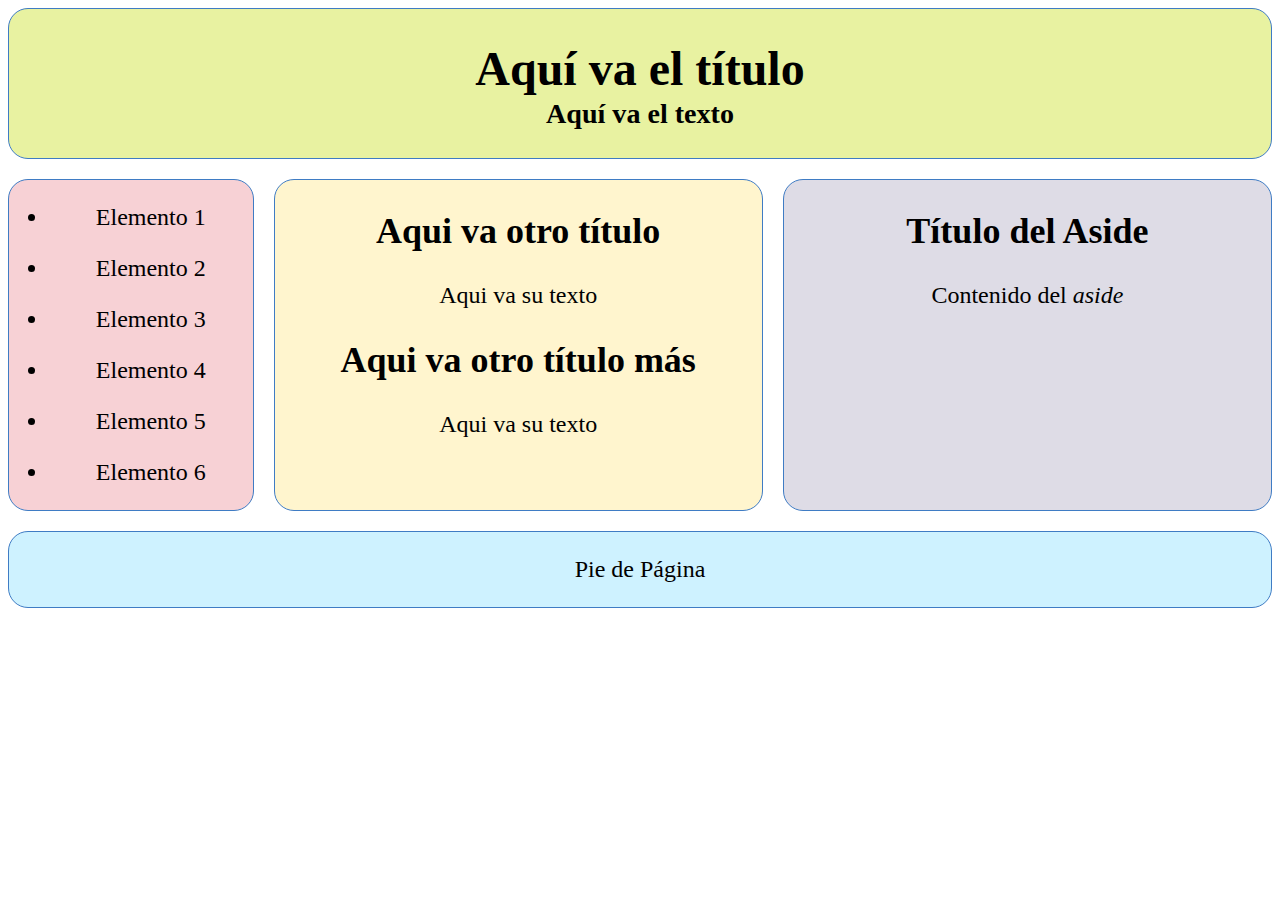
<file: HTML eg 2/index.html>
<!DOCTYPE html>
<html lang="es">
<head>
    <meta charset="UTF-8">
    <meta http-equiv="X-UA-Compatible" content="IE=edge">
    <meta name="viewport" content="width=device-width, initial-scale=1.0">
    <title>Ejemplo 2</title>
    <link rel="stylesheet" href="css/Estiloooo.css">
</head>
<body>
    <header><h1>Aquí va el título</h1><p><h3>Aquí va el texto</h3></p></header>
    <div>
        <nav>
            <ul>
                <li><p>Elemento 1</p></li>
                <li><p>Elemento 2</p></li>
                <li><p>Elemento 3</p></li>
                <li><p>Elemento 4</p></li>
                <li><p>Elemento 5</p></li>
                <li><p>Elemento 6</p></li>
            </ul>
        </nav>
        <article>
            <h2>Aqui va otro título</h2><p>Aqui va su texto</p>
            <h2>Aqui va otro título más</h2><p>Aqui va su texto</p>
        </article>
        <aside>
            <h2>Título del Aside</h2><p>Contenido del <i>aside</i></p>
        </aside>
    </div>
    <footer><p>Pie de Página</p></footer>
</body>
</html>
</file>
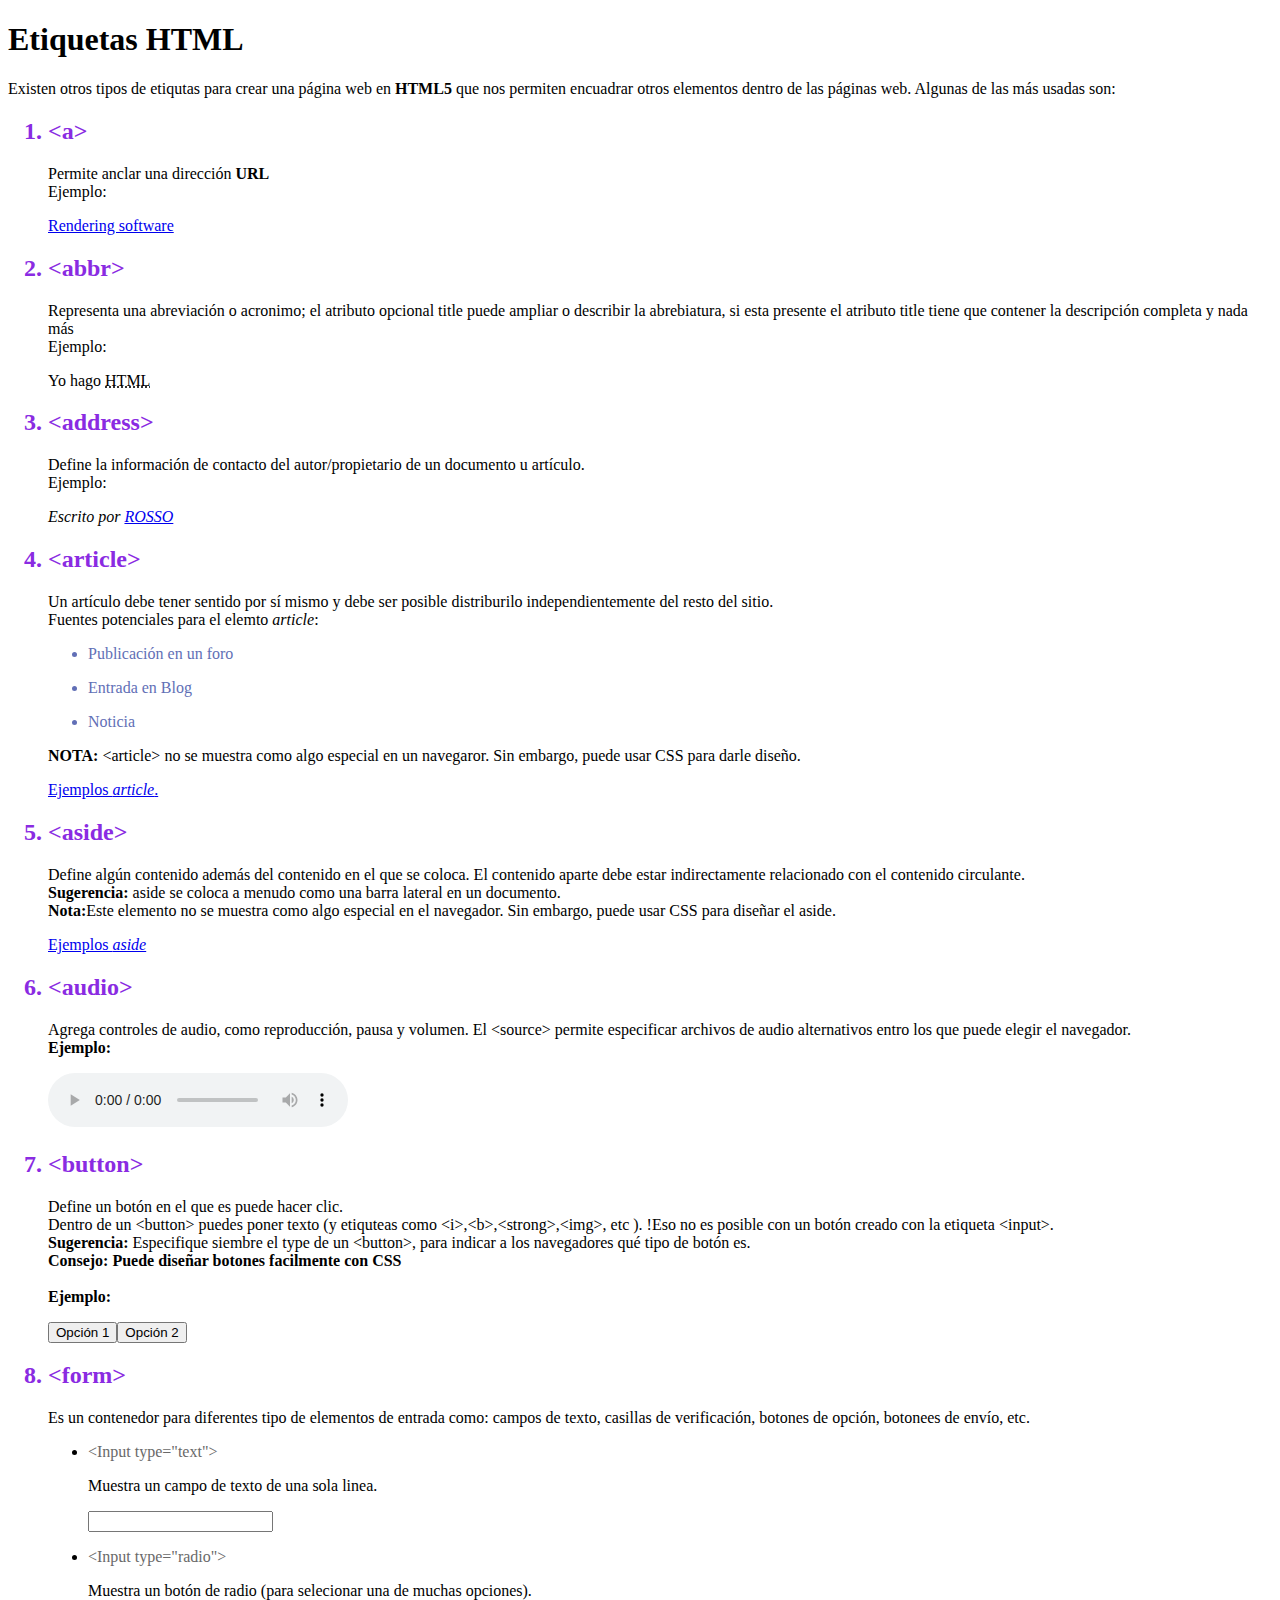
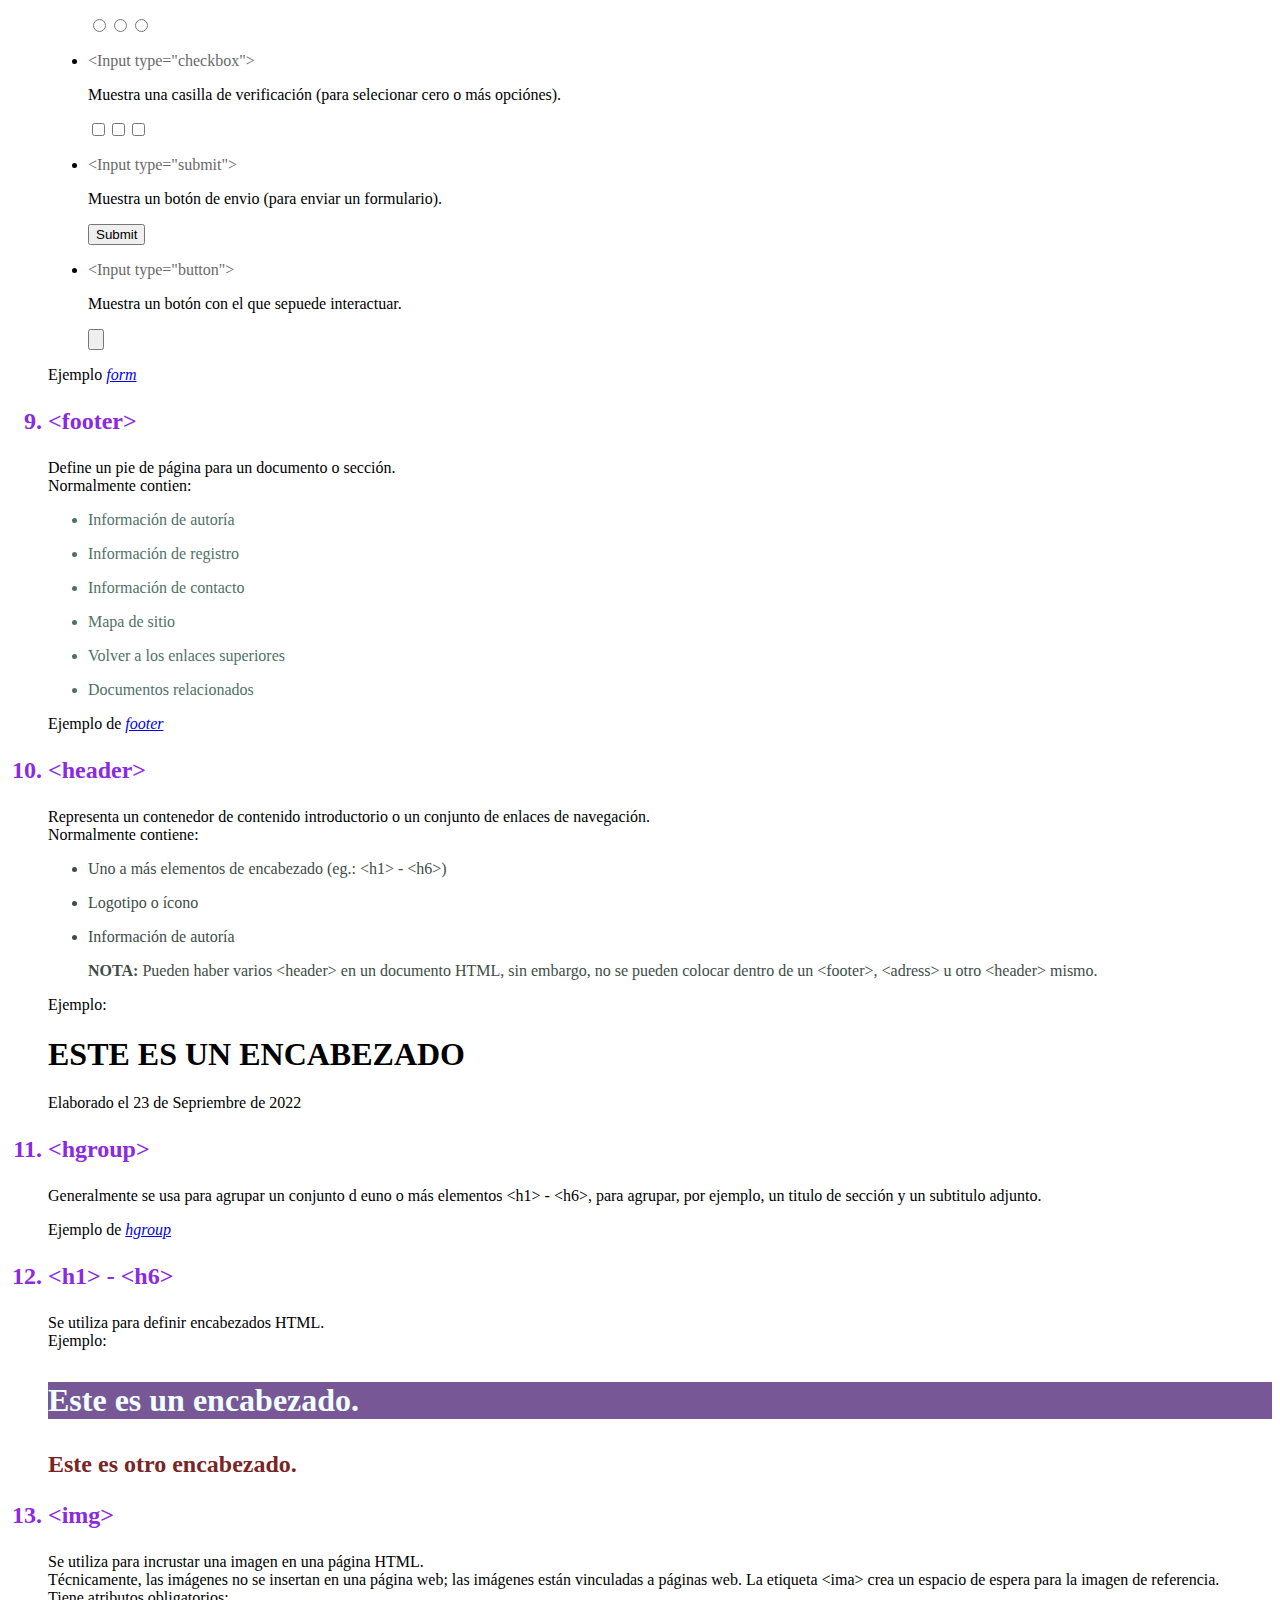
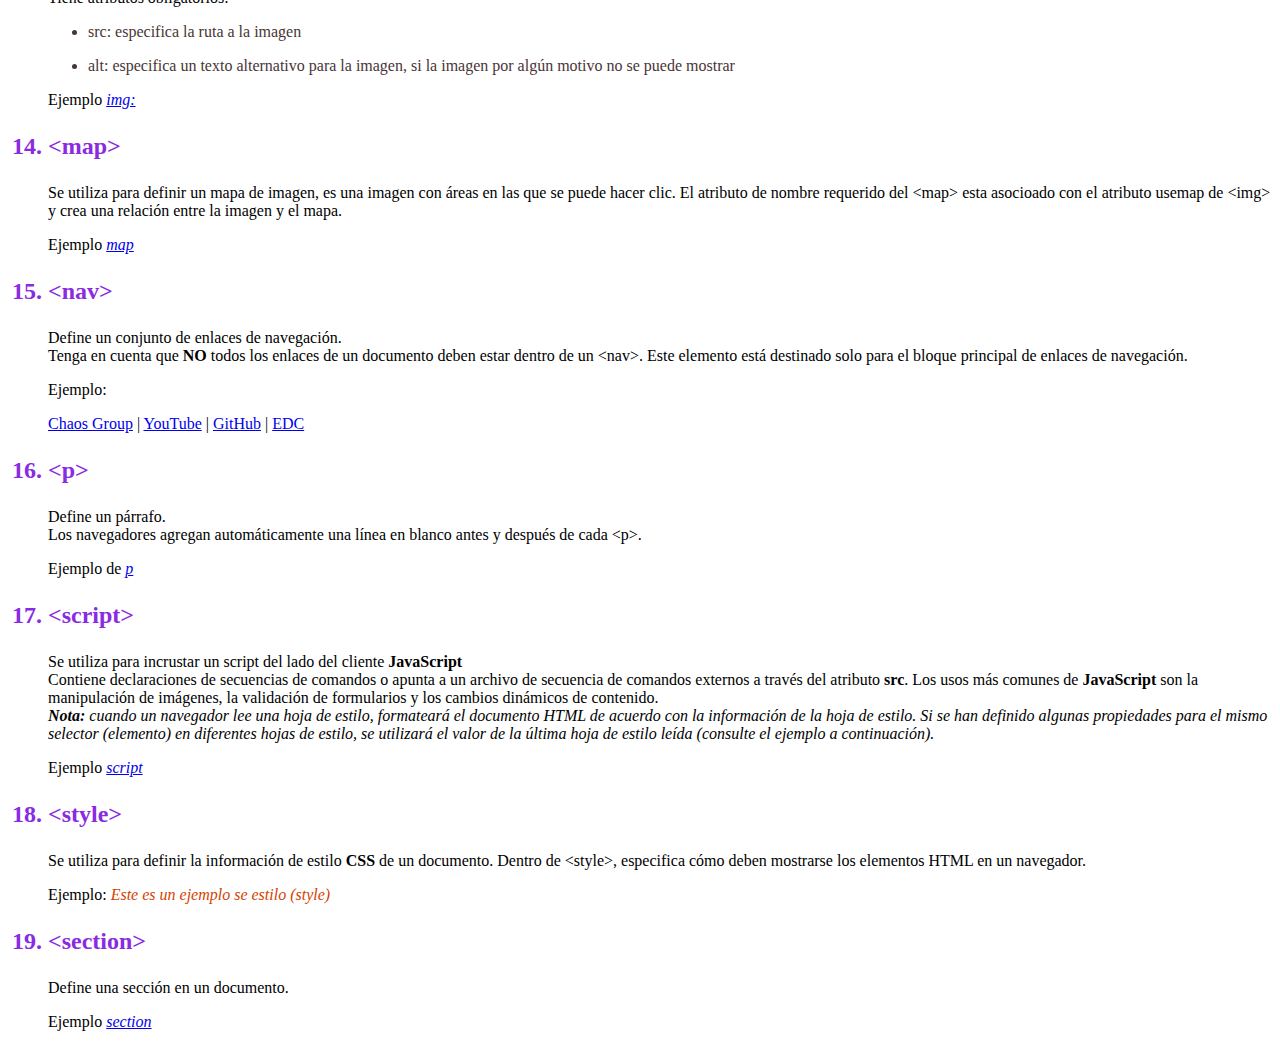
<file: Labels/Index.html>
<!DOCTYPE html>
<html lang="en">
<head>
    <meta charset="UTF-8">
    <meta http-equiv="X-UA-Compatible" content="IE=edge">
    <meta name="viewport" content="width=device-width, initial-scale=1.0">
    <title>Labels</title>
    <style>
        /* cabio color */
        h2 {
            color: blueviolet;
        }
        li {
            /* list-style: decimal; */
        }
    </style>
</head>
<body>
    <h1>Etiquetas HTML</h1>
    <p>Existen otros tipos de etiqutas para crear una página web en <b>HTML5</b> que nos permiten encuadrar otros
        elementos dentro de las páginas web. Algunas de las más usadas son:</p>
        <ul style="list-style: decimal;">
            <h2><li>&lt;a&gt;</li></h2>
            <p>Permite anclar una dirección <b>URL</b> <br> 
                Ejemplo:</p>
            <a href="https://www.chaos.com/">Rendering software</a>
            <!-- enlistar -->
            <h2><li>&lt;abbr&gt;</li></h2>
            <p>Representa una abreviación o acronimo; el atributo opcional title puede ampliar o describir la abrebiatura,
                si esta presente el atributo title tiene que contener la descripción completa y nada más
                <br> 
                Ejemplo:</p>
            <p>Yo hago <abbr title="HyperText Markup Language">HTML</abbr></p>
            <h2><li>&lt;address&gt;</li></h2>
            <p>Define la información de contacto del autor/propietario de un documento u artículo.
                <br> 
                Ejemplo:</p>
            <address>Escrito por <a href="https://github.com/diROSSO">ROSSO</a> </address>
            <h2><li>&lt;article&gt;</li></h2>
            <p>Un artículo debe tener sentido por sí mismo y debe ser posible distriburilo independientemente del resto
                del sitio. <br>Fuentes potenciales para el elemto <i>article</i>:</p>
                <ul style="color:rgb(97, 111, 182); list-style: disc;">
                    <li><p>Publicación en un foro</p></li>
                    <li><p>Entrada en Blog</p></li>
                    <li><p>Noticia</p></li>
                </ul>
            <p><b>NOTA: </b>&lt;article&gt; no se muestra como algo especial en un navegaror. Sin embargo, puede usar CSS para
                darle diseño.</p>
            <article><a href="C:\Dev\RepOne\Labels\example\article.html">Ejemplos <i>article</i>.</a></article>
            <h2><li>&lt;aside&gt;</li></h2>
            <p>Define algún contenido además del contenido en el que se coloca. El contenido aparte debe estar
                indirectamente relacionado con el contenido circulante. <br>
                <b>Sugerencia:</b> aside se coloca a menudo como una barra lateral en un documento. <br>
                <b>Nota:</b>Este elemento no se muestra como algo especial en el navegador. Sin embargo, puede usar CSS para
                diseñar el aside.</p>
            <a href="C:\Dev\RepOne\Labels\example\aside.html">Ejemplos <i>aside</i></a>
            <h2><li>&lt;audio&gt;</li></h2>
            <p>Agrega controles de audio, como reproducción, pausa y volumen. El &lt;source&gt; permite especificar
                archivos de audio alternativos entro los que puede elegir el navegador.
                <br> <b>Ejemplo:</b></p>
                <audio controls>
                    <source src="C:\Dev\RepOne\Labels\audio\teclado-mecanografia.mp3">
                </audio>
            <h2><li>&lt;button&gt;</li></h2>
            <p>Define un botón en el que es puede hacer clic. <br>
                Dentro de un &lt;button&gt; puedes poner texto (y etiquteas como &lt;i&gt;,&lt;b&gt;,&lt;strong&gt;,&lt;img&gt;, etc ). !Eso no es
                posible con un botón creado con la etiqueta &lt;input&gt;. <br>
                <b>Sugerencia: </b>Especifique siembre el type de un &lt;button&gt;, para indicar a los navegadores qué tipo de botón
                es. <br>
                <b>Consejo: Puede diseñar botones facilmente con CSS</b> <br><br>
                <b>Ejemplo: </b></p>
                <button>Opción 1</button><button>Opción 2</button>
            <h2><li>&lt;form&gt;</li></h2>
                <p>Es un contenedor para diferentes tipo de elementos de entrada como: campos de texto, casillas de
                    verificación, botones de opción, botonees de envío, etc.</p>
                    <form action="#" method="post">
                        <ul style="list-style: disc;">
                            <li><p style="color:rgb(105, 105, 105)">&lt;Input type="text"&gt;</p> <p>Muestra un campo de texto de una sola linea.</p>
                                <input type="text"></li>
                            <li><p style="color:rgb(105, 105, 105)">&lt;Input type="radio"&gt;</p> <p>Muestra un botón de radio (para selecionar una de muchas opciones).</p>
                                <input type="radio"><input type="radio"><input type="radio"></li>
                            <li><p style="color:rgb(105, 105, 105)">&lt;Input type="checkbox"&gt;</p> <p>Muestra una casilla de verificación (para selecionar cero o más opciónes).</p>
                                <input type="checkbox"><input type="checkbox"><input type="checkbox"></li>
                            <li><p style="color:rgb(105, 105, 105)">&lt;Input type="submit"&gt;</p> <p>Muestra un botón de envio (para enviar un formulario).</p>
                                <input type="submit"></li>
                            <li><p style="color:rgb(105, 105, 105)">&lt;Input type="button"&gt;</p> <p>Muestra un botón con el que sepuede interactuar.</p>
                                <input type="button"></li>
                        </ul>
                    </form>
                <p>Ejemplo <a href="C:\Dev\RepOne\Labels\example\form.html"><i>form</i></a></p>
            <h2><li><p>&lt;footer&gt;</p></li></h2>
                <p>Define un pie de página para un documento o sección. <br>Normalmente contien:</p>
                    <ul style="list-style: disc; color: rgb(79, 114, 102);">
                        <li><p>Información de autoría</p></li>
                        <li><p>Información de registro</p></li>
                        <li><p>Información de contacto</p></li>
                        <li><p>Mapa de sitio</p></li>
                        <li><p>Volver a los enlaces superiores</p></li>
                        <li><p>Documentos relacionados</p></li>
                    </ul>
                <p>Ejemplo de <a href="C:\Dev\RepOne\Labels\example\footer.html"><i>footer</i></a></p>
            <h2><li><p>&lt;header&gt;</p></li></h2>
                <p>Representa un contenedor de contenido introductorio o un conjunto de enlaces de navegación. <br>Normalmente contiene:</p>
                    <ul style="list-style: disc; color: rgb(62, 77, 71);">
                        <li><p>Uno a más elementos de encabezado (eg.: &lt;h1&gt; - &lt;h6&gt;)</p></li>
                        <li><p>Logotipo o ícono</p></li>
                        <li><p>Información de autoría</p></li>
                        <p><b>NOTA: </b>Pueden haber varios &lt;header&gt; en un documento HTML, sin embargo, no se pueden colocar dentro de un &lt;footer&gt;, &lt;adress&gt; u otro &lt;header&gt; mismo.</p>
                    </ul>
                    <p>Ejemplo:</p>
                        <h1>ESTE ES UN ENCABEZADO</h1>
                        <footer>Elaborado el 23 de Sepriembre de 2022</footer>
            <h2><li><p>&lt;hgroup&gt;</p></li></h2>
                <p>Generalmente se usa para agrupar un conjunto d euno o más elementos &lt;h1&gt; - &lt;h6&gt;, para agrupar, por
                    ejemplo, un titulo de sección y un subtitulo adjunto.</p>
                    <p>Ejemplo de <a href="C:\Dev\RepOne\Labels\example\hgroup.html"><i>hgroup</i></a></p>
            <h2><li><p>&lt;h1&gt; - &lt;h6&gt;</p></li></h2>
                <p>Se utiliza para definir encabezados HTML. <br>Ejemplo:</p>
                    <h1 style="background-color:rgb(120, 87, 151) ;color: azure;"><p>Este es un encabezado.</p></h1>
                    <h2 style="color:rgb(122, 37, 37) ;"><p>Este es otro encabezado.</p></h2>
            <h2><li><p>&lt;img&gt;</p></li></h2>
                <p>Se utiliza para incrustar una imagen en una página HTML. <br>
                    Técnicamente, las imágenes no se insertan en una página web; las imágenes están vinculadas a páginas
                    web. La etiqueta &lt;ima&gt; crea un espacio de espera para la imagen de referencia. <br>
                    Tiene atributos obligatorios:
                    <ul style="color:rgb(73, 53, 53) ; list-style: disc">
                        <li><p>src: especifica la ruta a la imagen</p></li>
                        <li><p>alt: especifica un texto alternativo para la imagen, si la imagen por algún motivo no se puede
                            mostrar</p></li>
                    </ul>
                    Ejemplo <a href="C:\Dev\RepOne\Labels\example\img.html"><i>img:</i></a>
                </p>
            <h2><li><p>&lt;map&gt;</p></li></h2>
                <p>
                    Se utiliza para definir un mapa de imagen, es una imagen con áreas en las que se puede hacer clic. 
                    El atributo de nombre requerido del &lt;map&gt; esta asocioado con el atributo usemap de &lt;img&gt; y crea una
                    relación entre la imagen y el mapa. <br> 
                </p><p>Ejemplo <a href="C:\Dev\RepOne\Labels\example\map.html"><i>map</i></a></p>
            <h2><li><p>&lt;nav&gt;</p></li></h2>
                <p>Define un conjunto de enlaces de navegación. <br>
                    Tenga en cuenta que <b>NO</b> todos los enlaces de un documento deben estar dentro de un &lt;nav&gt;. Este
                    elemento está destinado solo para el bloque principal de enlaces de navegación.</p>
                <p>Ejemplo:</p>
                <nav>
                    <a href="https://www.chaos.com/">Chaos Group</a> | <a href="https://www.youtube.com/">YouTube</a> | <a href="https://github.com/">GitHub</a> | <a href="https://infoedcmvc.my.canva.site/alfonso6z">EDC</a>
                </nav>
            <h2><li><p>&lt;p&gt;</p></li></h2>
                <p>Define un párrafo. <br>
                    Los navegadores agregan automáticamente una línea en blanco antes y después de cada &lt;p&gt;.
                </p>
                <p>Ejemplo de <a href="C:\Dev\RepOne\Labels\example\p.html"><i>p</i></a></p>
            <h2><li><p>&lt;script&gt;</p></li></h2>
                <p>
                    Se utiliza para incrustar un script del lado del cliente <b>JavaScript</b><br>
                    Contiene declaraciones de secuencias de comandos o apunta a un archivo de secuencia de comandos
                    externos a través del atributo <b>src</b>.
                    Los usos más comunes de <b>JavaScript</b> son la manipulación de imágenes, la validación de formularios y los
                    cambios dinámicos de contenido. <br>
                    <i>
                        <b>Nota:</b> cuando un navegador lee una hoja de estilo, formateará el documento HTML de acuerdo con la
                        información de la hoja de estilo. Si se han definido algunas propiedades para el mismo selector
                        (elemento) en diferentes hojas de estilo, se utilizará el valor de la última hoja de estilo leída (consulte el
                        ejemplo a continuación).
                    </i>
                </p>
                <p>Ejemplo <a href="C:\Dev\RepOne\Labels\example\script.html"><i>script</i></a></p>
            <h2><li><p>&lt;style&gt;</p></li></h2>
                <p>
                    Se utiliza para definir la información de estilo <b>CSS</b> de un documento. 
                    Dentro de &lt;style&gt;, especifica cómo deben mostrarse los elementos HTML en un navegador.
                </p>
                <p>Ejemplo: <i style="color:rgb(212, 67, 0) ;">Este es un ejemplo se estilo (style)</i></p>
            <h2><li><p>&lt;section&gt;</p></li></h2>
                <p>
                    Define una sección en un documento.
                </p>
                <p>Ejemplo <a href="C:\Dev\RepOne\Labels\example\section.html"><i>section</i></a></p>
        </ul>
</body>
</html>
</file>
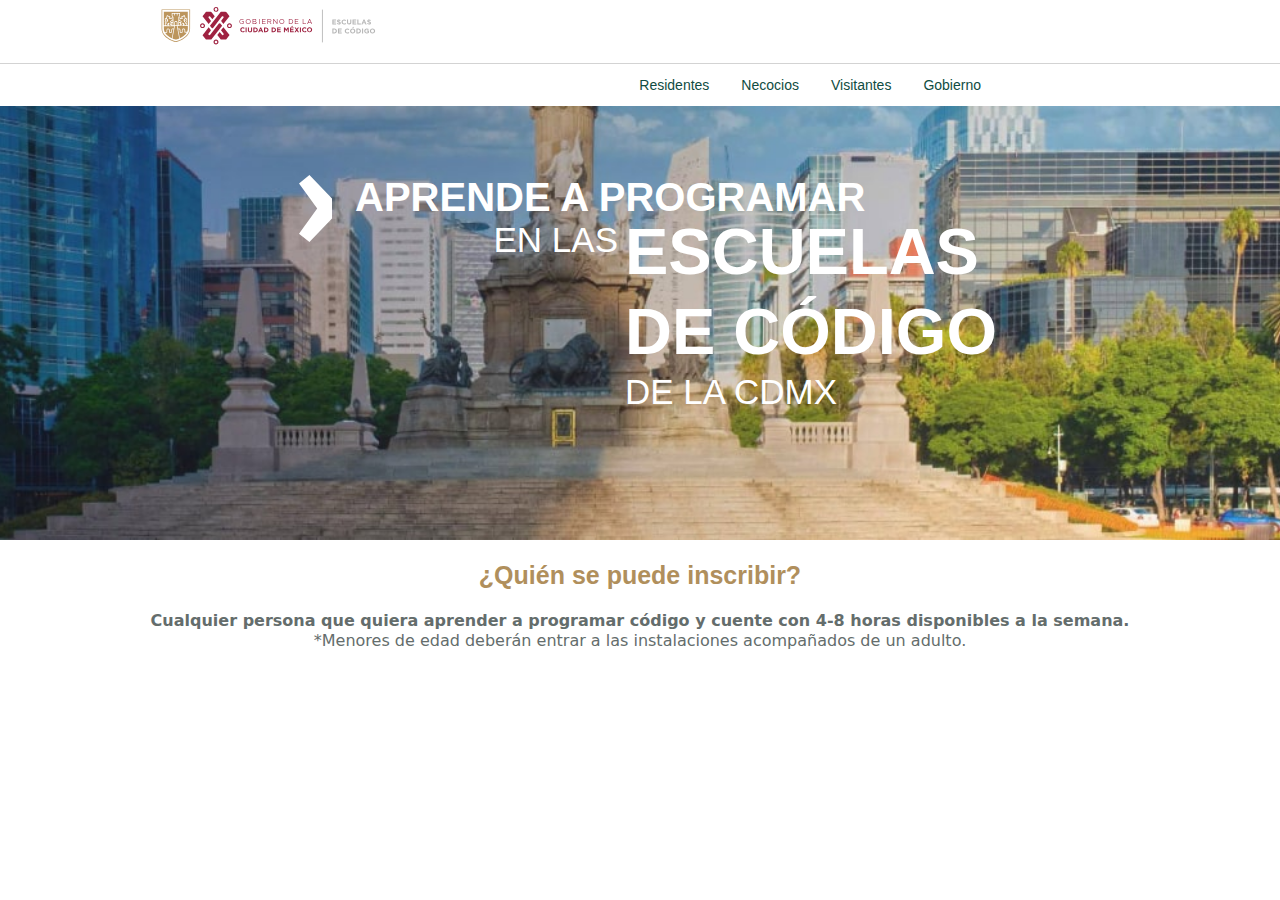
<file: Proyect EDC/index.html>
<!DOCTYPE html>
<html lang="en">
<head>
    <meta charset="UTF-8">
    <meta http-equiv="X-UA-Compatible" content="IE=edge">
    <meta name="viewport" content="width=device-width, initial-scale=1.0">
    <title>Proyect: EDC</title>
    <link rel="stylesheet" href="css/Style.css">
</head>
<body>
    <header>
        <hgroup><img src="img/logo.svg" alt="Gobierno de la Ciudad de México"></hgroup>
        <nav>
            <a href="https://cdmx.gob.mx/">Residentes</a>
            <a href="https://siapem.cdmx.gob.mx/">Necocios</a>
            <a href="https://thecity.mx/">Visitantes</a>
            <a href="https://gobierno.cdmx.gob.mx/" id="nav1">Gobierno</a>
        </nav>
    </header>
    <div>
        <!-- https://codepen.io/alfonso6z/pen/dyewNJe -->
        <!-- https://escuelasdecodigo.cdmx.gob.mx/ -->
        <h1 class="grid-container">
            <span id="a">APRENDE A PROGRAMAR</span>
            <span id="b">EN LAS</span>
            <span id="c">ESCUELAS DE CÓDIGO</span>
            <span id="d">DE LA CDMX</span>
        </h1>
    </div>
    <article>
        <h2>¿Quién se puede inscribir?</h2>
        <p><b>Cualquier persona que quiera aprender a programar código y cuente con 4-8 horas disponibles a la semana.</b></p> <p id="menores">*Menores de edad deberán entrar a las instalaciones acompañados de un adulto.</p>
    </article>
</body>
</html>
</file>
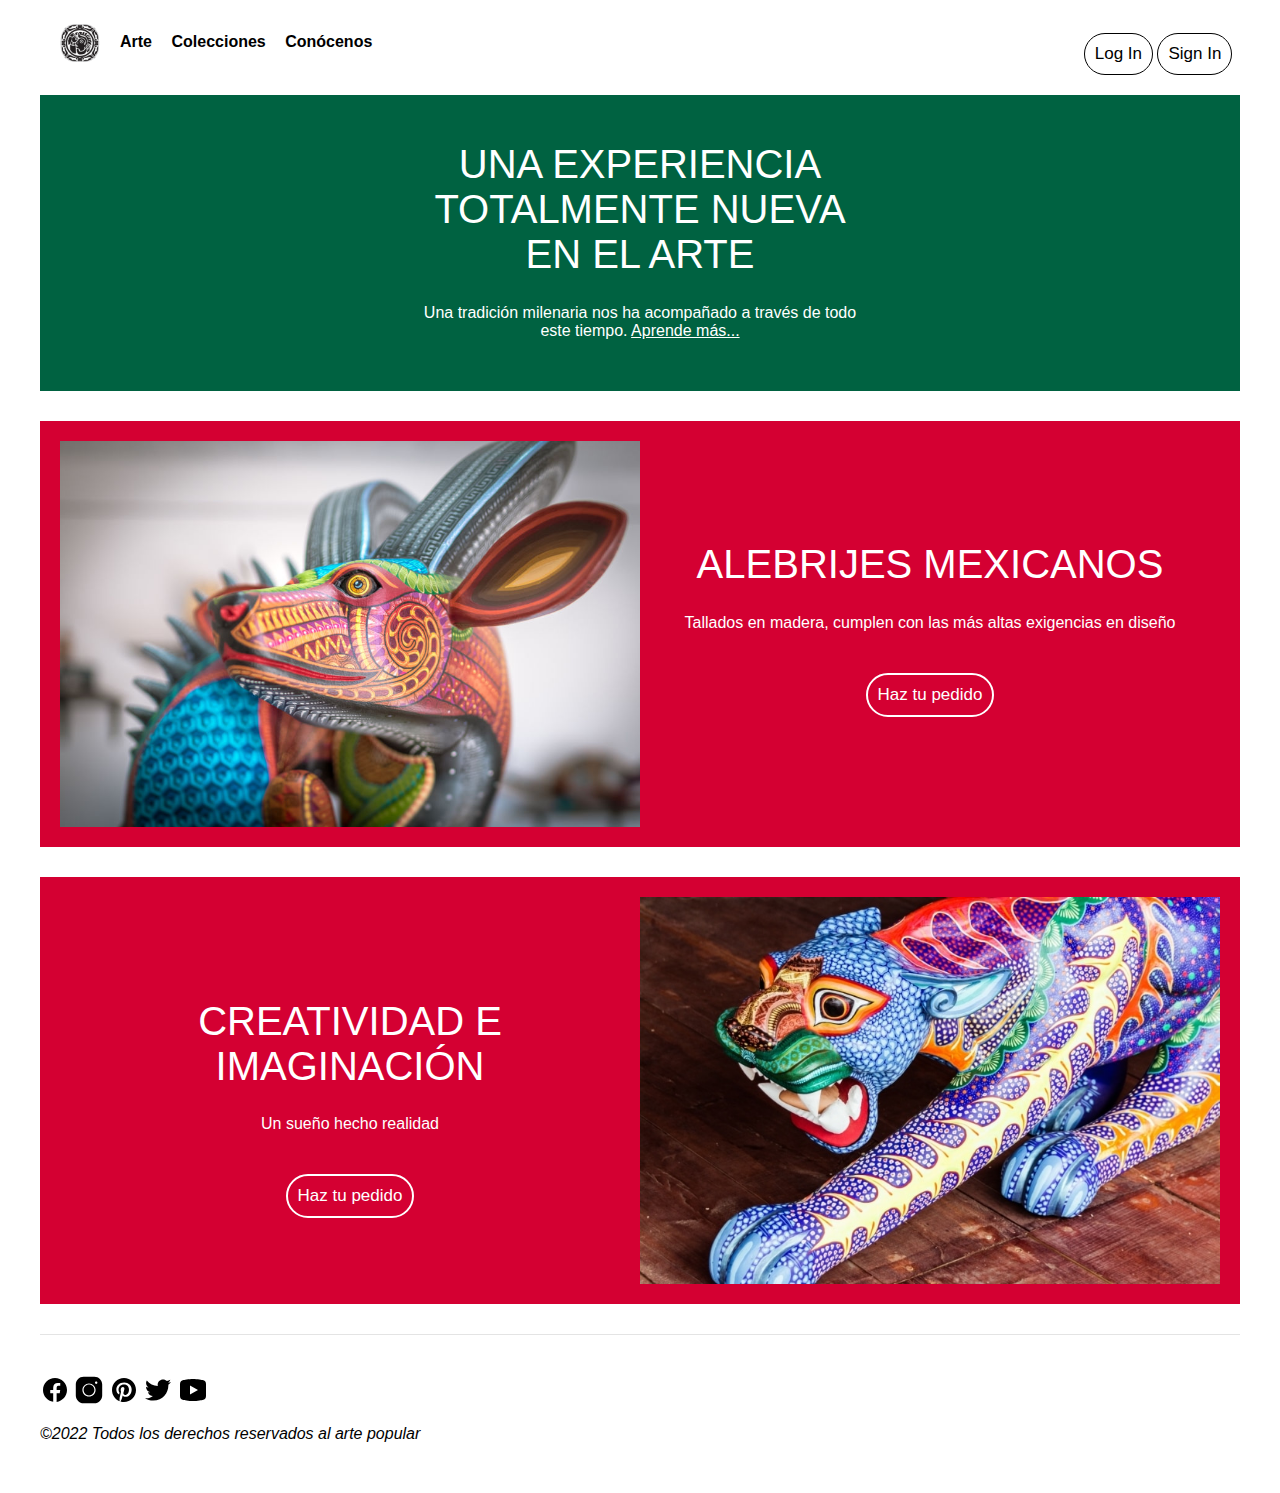
<file: Proyecto - Tienda Online/index.html>
<!DOCTYPE html>
<html lang="en">
<head>
    <meta charset="UTF-8">
    <meta http-equiv="X-UA-Compatible" content="IE=edge">
    <meta name="viewport" content="width=device-width, initial-scale=1.0">
    <title>Arte Mexicano</title>
    <link rel="stylesheet" href="Style.css">
</head>
<body>
    <header>
        <img id="maya" src="img\pngwing.com.png" alt="Tienda Online">
        <nav>
            <a id="navi" href="#arte">Arte</a>
            <a id="navi" href="#colecciones">Colecciones</a>
            <a id="navi" href="#conocenos">Conócenos</a>
        </nav>
        <div id="buttons">
            <a href="#LogIn"><button>Log In</button></a>
            <a href="#SignIn"><button>Sign In</button></a>
        </div>
    </header>
    <section id="UnaExperiencia" >
        <h1>UNA EXPERIENCIA <br> TOTALMENTE NUEVA <br> EN EL ARTE</h1>
        <p>Una tradición milenaria nos ha acompañado a través de todo <br> este tiempo. <a id="aprende" href="#MasInformacion">Aprende más...</a></p>
    </section>
    <section id="alebrijes">
        <img src="img/alebrijes-en-oaxaca-940x626.jpg" alt="alebrijes-en-oaxaca" width="50%x">
        <div id="AlebrijesText">
            <h1>ALEBRIJES MEXICANOS</h1>
            <P>Tallados en madera, cumplen con las más altas exigencias en diseño</P><a href="#carrito"><button id="carrito">Haz tu pedido</button></a>
        </div>
    </section>
    <section id="alebrijes">
        <div id="AlebrijesText">
            <h1>CREATIVIDAD E IMAGINACIÓN</h1>
            <p>Un sueño hecho realidad</p>
            <a href="#carrito"><button id="carrito">Haz tu pedido</button></a>
        </div>
        <img src="img/Alebrijes-1-e1558455347541.jpg" alt="Alebrijes" width="50%">
    </section>
    <footer>
        <div id="SocialMedia">
            <a href="#facebook"><img src="img/icons8-facebook-nuevo.svg" alt="FB" width="30px"></a>
            <a href="#instagram"><img src="img/icons8-instagram.svg" alt="IG" width="30px"></a>
            <a href="#pinterest"><img src="img/icons8-pinterest.svg" alt="PINT" width="30px"></a>
            <a href="#twitter"><img src="img/icons8-twitter.svg" alt="TW" width="30px"></a>
            <a href="#youtube"><img src="img/icons8-youtube-play.svg" alt="YT" width="30px"></a>
        </div>
        <address><p>©2022 Todos los derechos reservados al arte popular</p></address>
    </footer>
</body>
</html>
</file>
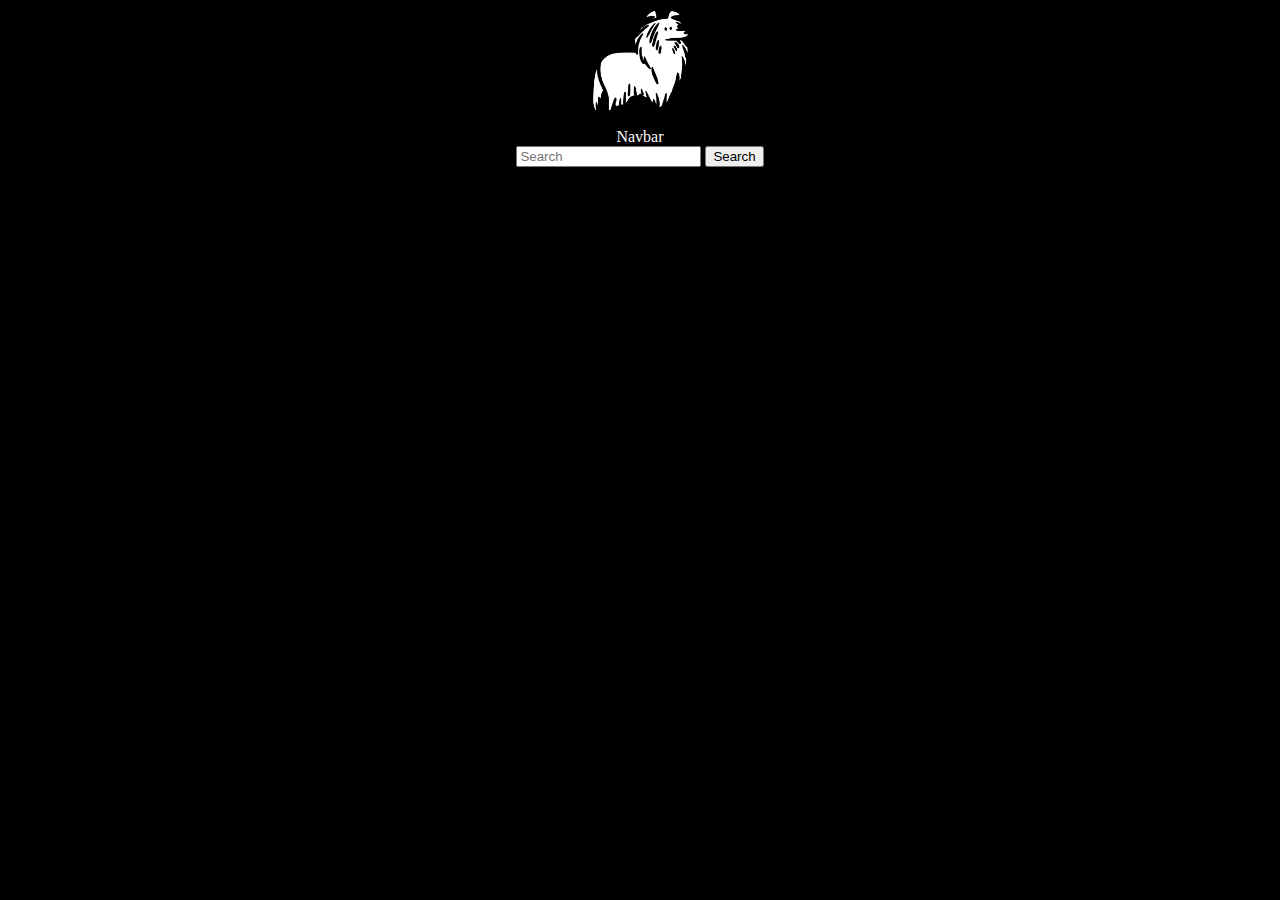
<file: Labels/example/formularios/index.html>
<!DOCTYPE html>
<html lang="es">
    <head>
        <meta charset="UTF-8">
        <link rel="stylesheet" href="css/style.css">
        <link rel='stylesheet' href='https://cdn-uicons.flaticon.com/uicons-solid-rounded/css/uicons-solid-rounded.css'>
        <link href="https://cdn.jsdelivr.net/npm/bootstrap@5.1.3/dist/css/bootstrap.min.css" rel="stylesheet" integrity="sha384-1BmE4kWBq78iYhFldvKuhfTAU6auU8tT94WrHftjDbrCEXSU1oBoqyl2QvZ6jIW3" crossorigin="anonymous">
        <title>Algo</title>
    </head>
    <body  class="dark">
        <div>
            <header>
                <img src="img/animals_dog_6.png" alt="wolf" style="width: 100px;">
            </header>
            <nav class="navbar navbar-dark bg-dark">
                <div class="container-fluid">
                  <a class="navbar-brand">Navbar</a>
                  <form class="d-flex">
                    <input class="form-control me-2" type="search" placeholder="Search" aria-label="Search">
                    <button class="btn btn-outline-dark" type="submit">Search</button>
                  </form>
                </div>
              </nav>
        </div>
    </body>
    <script src="https://cdn.jsdelivr.net/npm/bootstrap@5.1.3/dist/js/bootstrap.bundle.min.js" integrity="sha384-ka7Sk0Gln4gmtz2MlQnikT1wXgYsOg+OMhuP+IlRH9sENBO0LRn5q+8nbTov4+1p" crossorigin="anonymous"></script>
</html>
</file>
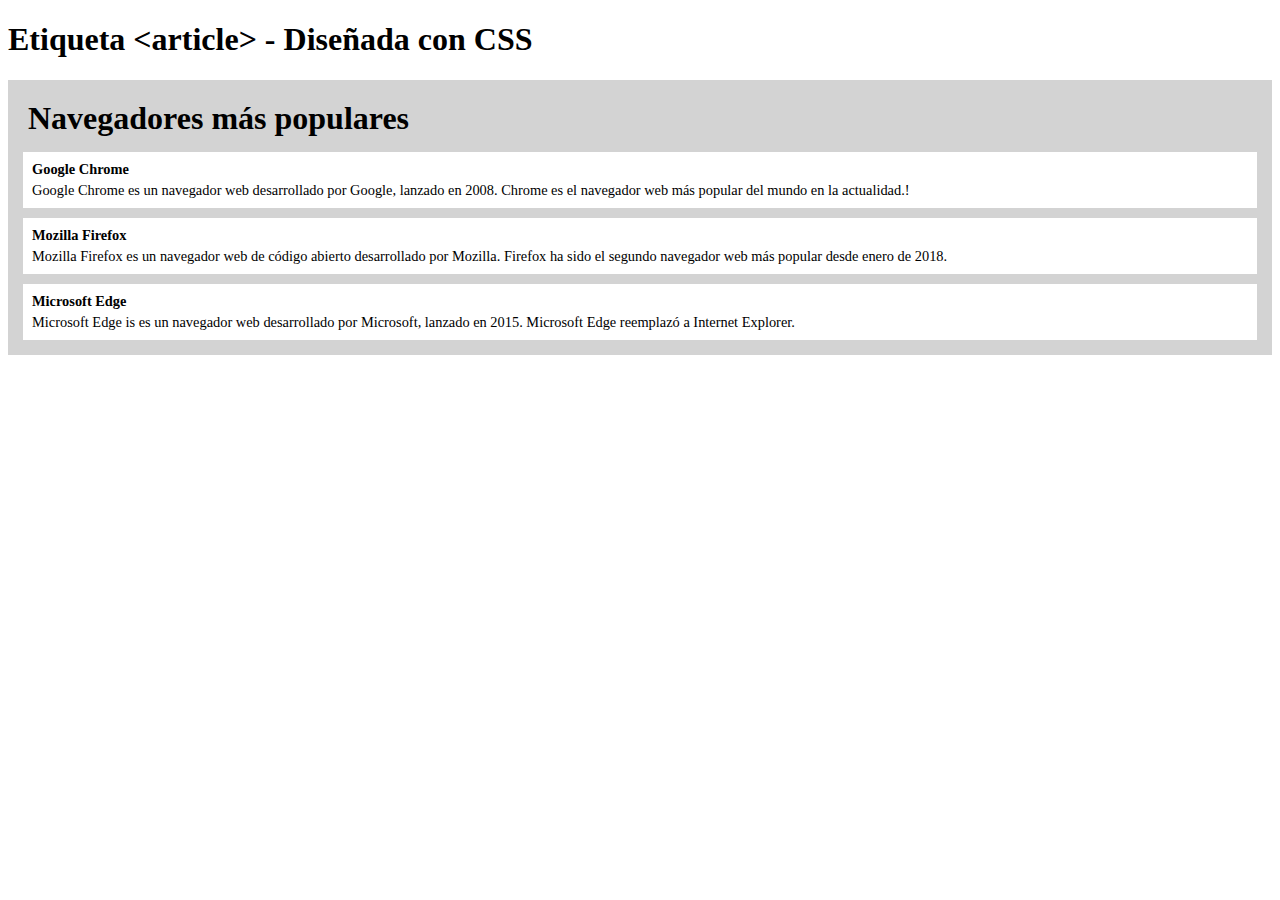
<file: Labels/example/article.html>
<!DOCTYPE html>
<html>

<head>
    <style>
        .all-browsers {
            margin: 0;
            padding: 5px;
            background-color: lightgray;
        }

        .all-browsers h1,.browser {
            margin: 10px;
            padding: 5px;
        }

        .browser {
            background: white;
        }

        .browser>h2,
        p {
            margin: 4px;
            font-size: 90%;
        }
    </style>
</head>

<body>

    <h1>Etiqueta &lt;article&gt; - Diseñada con CSS</h1>

    <article class="all-browsers">
        <h1>Navegadores más populares</h1>
        <article class="browser">
            <h2>Google Chrome</h2>
            <p>Google Chrome es un navegador web desarrollado por Google, lanzado en 2008. Chrome es el navegador web
                más popular del mundo en la actualidad.!</p>
        </article>
        <article class="browser">
            <h2>Mozilla Firefox</h2>
            <p>Mozilla Firefox es un navegador web de código abierto desarrollado por Mozilla. Firefox ha sido el segundo navegador web más popular desde enero de 2018.</p>
        </article>
        <article class="browser">
            <h2>Microsoft Edge</h2>
            <p>Microsoft Edge is es un navegador web desarrollado por Microsoft, lanzado en 2015. Microsoft Edge reemplazó a Internet Explorer.</p>
        </article>
    </article>

</body>

</html>
</file>
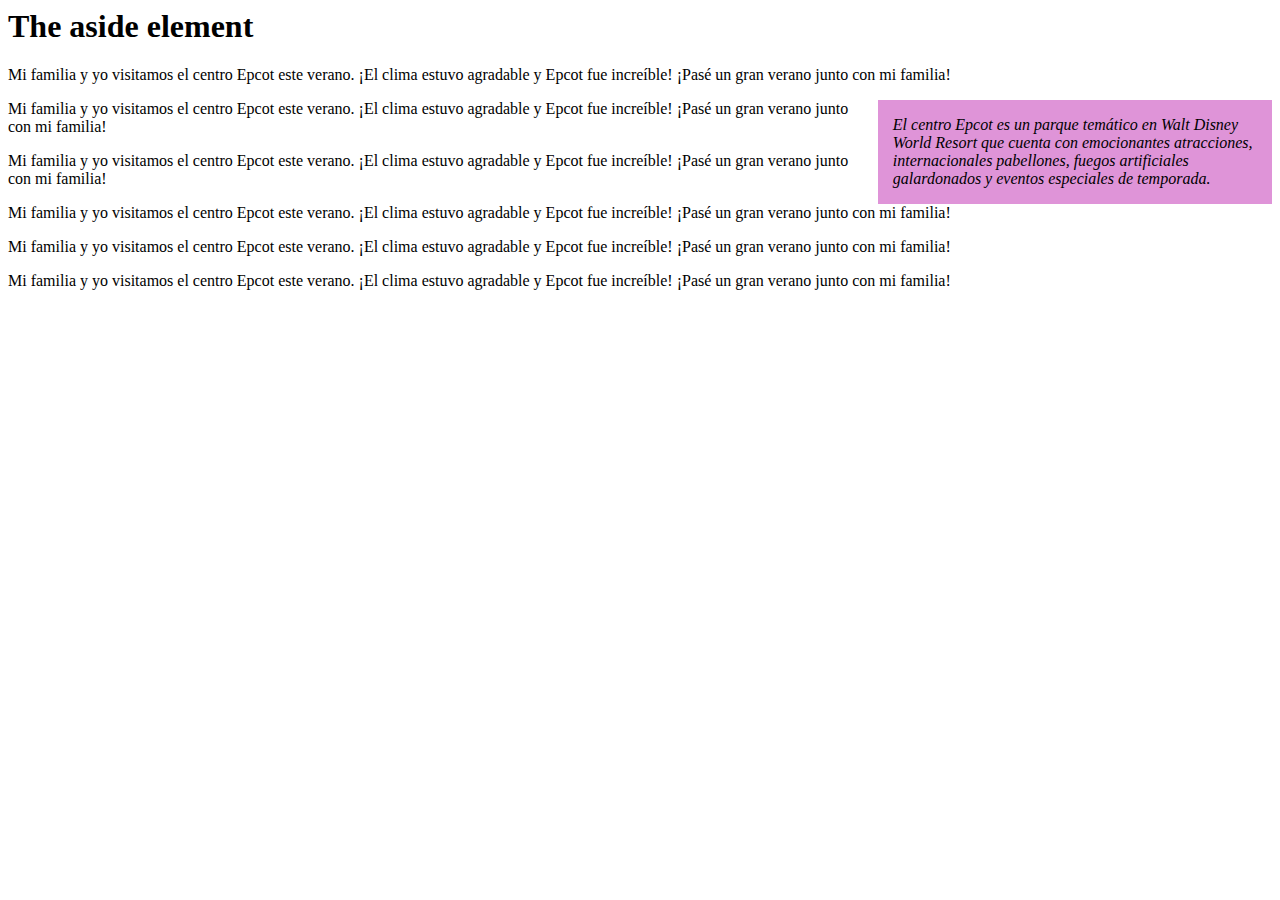
<file: Labels/example/aside.html>
<html lang="en">

<head>
    <style>
        aside {
            width: 30%;
            padding-left: 15px;
            margin-left: 15px;
            float: right;
            font-style: italic;
            background-color: rgba(178, 0, 163, 0.421);
        }
    </style>
</head>

<body>

    <h1>The aside element</h1>

    <p>Mi familia y yo visitamos el centro Epcot este verano. ¡El clima estuvo agradable y Epcot fue increíble! ¡Pasé un
        gran verano junto con mi familia!</p>

    <aside>
        <p>
            El centro Epcot es un parque temático en Walt Disney World Resort que cuenta con emocionantes atracciones,
            internacionales
            pabellones, fuegos artificiales galardonados y eventos especiales de temporada.</p>
    </aside>

    <p>Mi familia y yo visitamos el centro Epcot este verano. ¡El clima estuvo agradable y Epcot fue increíble! ¡Pasé un gran verano junto con mi familia!</p>
    <p>Mi familia y yo visitamos el centro Epcot este verano. ¡El clima estuvo agradable y Epcot fue increíble! ¡Pasé un gran verano junto con mi familia!</p>
    <p>Mi familia y yo visitamos el centro Epcot este verano. ¡El clima estuvo agradable y Epcot fue increíble! ¡Pasé un gran verano junto con mi familia!</p>
    <p>Mi familia y yo visitamos el centro Epcot este verano. ¡El clima estuvo agradable y Epcot fue increíble! ¡Pasé un gran verano junto con mi familia!</p>
    <p>Mi familia y yo visitamos el centro Epcot este verano. ¡El clima estuvo agradable y Epcot fue increíble! ¡Pasé un gran verano junto con mi familia!</p>

</body>

</html>
</file>
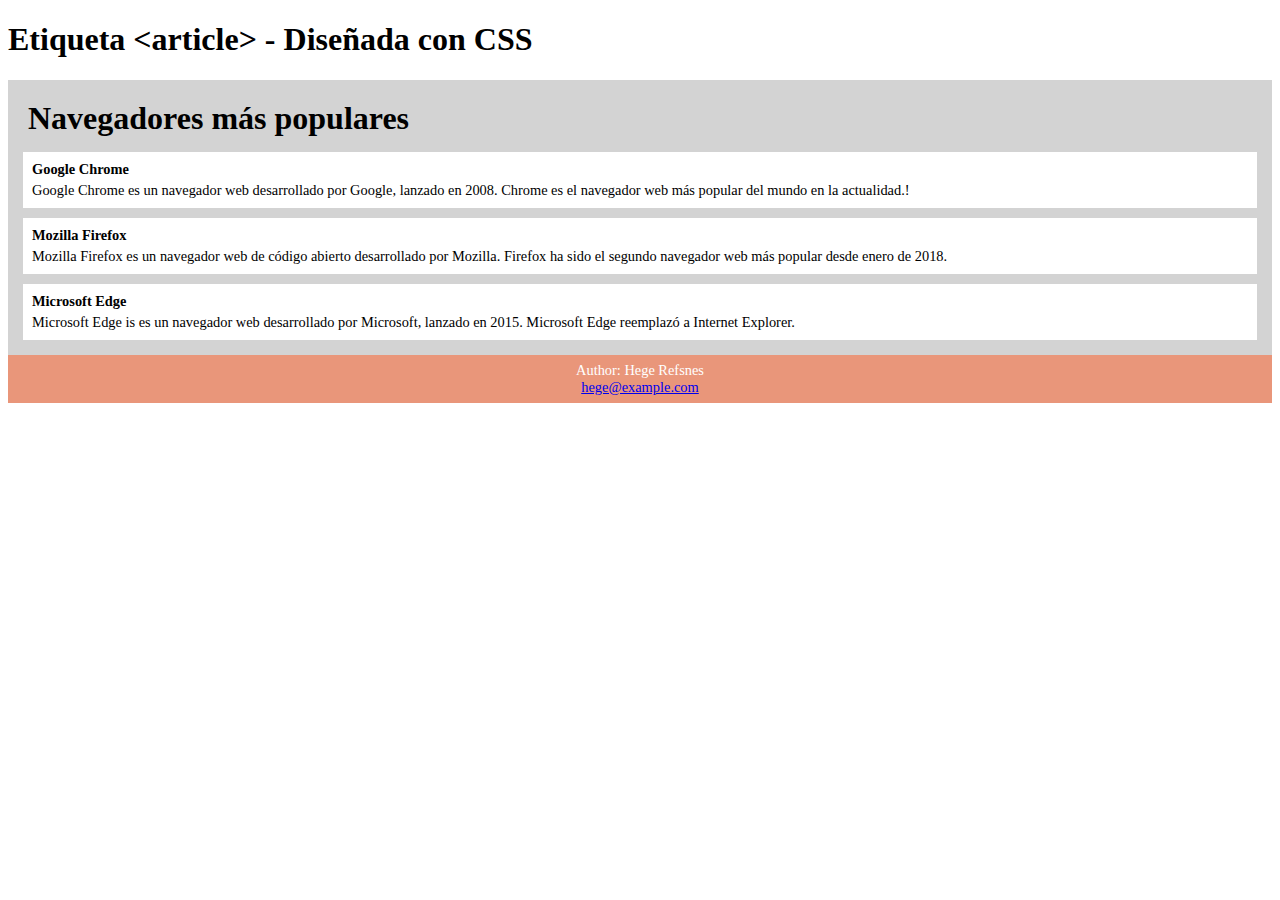
<file: Labels/example/footer.html>
<!DOCTYPE html>
<html>

<head>
    <style>
        .all-browsers {
            margin: 0;
            padding: 5px;
            background-color: lightgray;
        }

        .all-browsers h1,
        .browser {
            margin: 10px;
            padding: 5px;
        }

        .browser {
            background: white;
        }

        .browser>h2,
        p {
            margin: 4px;
            font-size: 90%;
        }

        footer {
            text-align: center;
            padding: 3px;
            background-color: DarkSalmon;
            color: white;
        }
    </style>
</head>

<body>

    <h1>Etiqueta &lt;article&gt; - Diseñada con CSS</h1>

    <article class="all-browsers">
        <h1>Navegadores más populares</h1>
        <article class="browser">
            <h2>Google Chrome</h2>
            <p>Google Chrome es un navegador web desarrollado por Google, lanzado en 2008. Chrome es el navegador web
                más popular del mundo en la actualidad.!</p>
        </article>
        <article class="browser">
            <h2>Mozilla Firefox</h2>
            <p>Mozilla Firefox es un navegador web de código abierto desarrollado por Mozilla. Firefox ha sido el
                segundo navegador web más popular desde enero de 2018.</p>
        </article>
        <article class="browser">
            <h2>Microsoft Edge</h2>
            <p>Microsoft Edge is es un navegador web desarrollado por Microsoft, lanzado en 2015. Microsoft Edge
                reemplazó a Internet Explorer.</p>
        </article>
    </article>
    <footer>
        <p>Author: Hege Refsnes<br>
            <a href="mailto:hege@example.com">hege@example.com</a>
        </p>
    </footer>
</body>

</html>
</file>
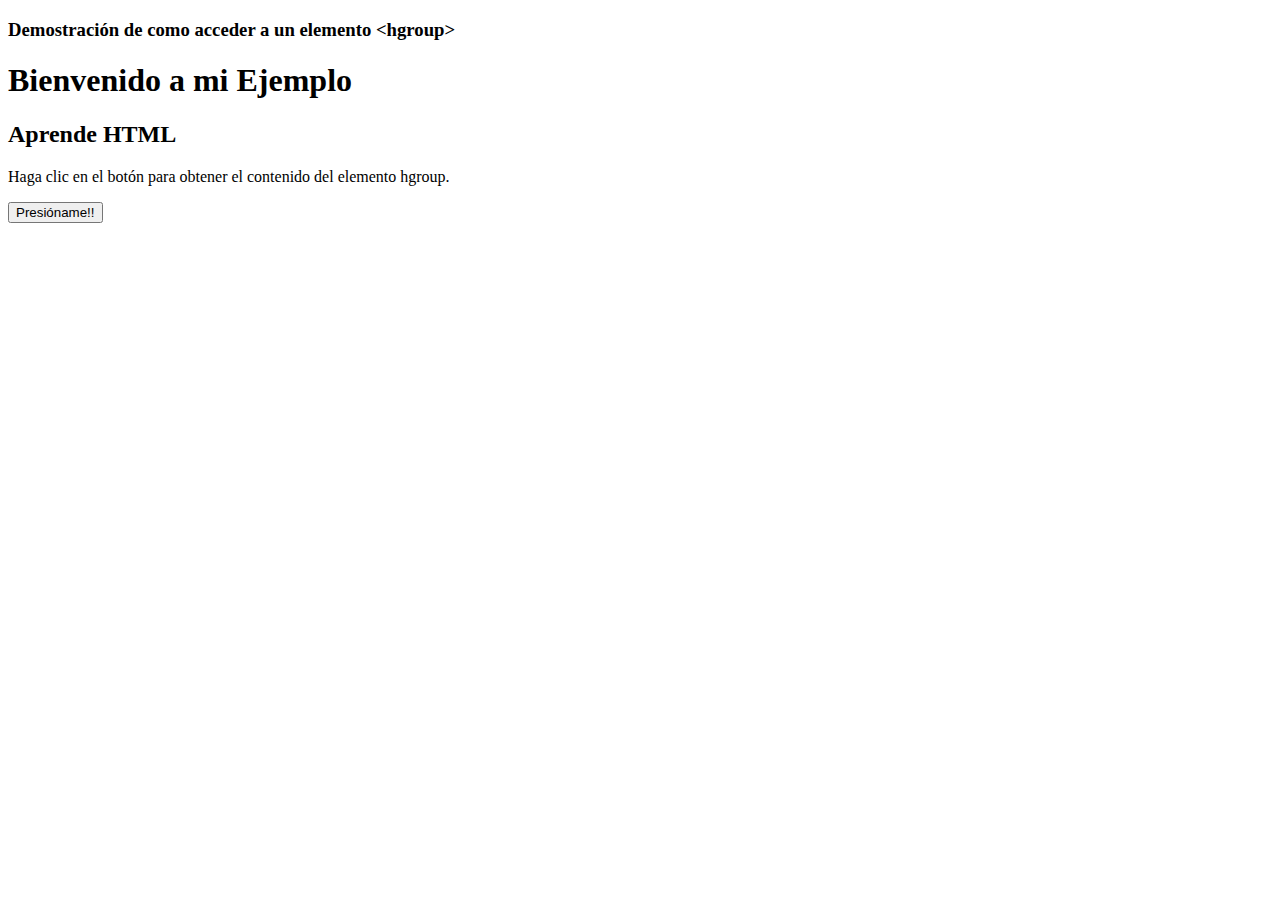
<file: Labels/example/hgroup.html>
<!DOCTYPE html>
<html>
<body>

<h3>Demostración de como acceder a un elemento &lt;hgroup&gt;</h3>

<hgroup id="miHgroup">
  <h1>Bienvenido a mi Ejemplo</h1>
  <h2>Aprende HTML</h2>
</hgroup>

<p>Haga clic en el botón para obtener el contenido del elemento hgroup.</p>

<button onclick="miFuncion()">Presióname!!</button>

<p id="demo"></p>

<script>
function miFuncion() {
  var x = document.getElementById("miHgroup").innerHTML;
  document.getElementById("demo").innerHTML = x;
}
</script>

</body>
</html>
</file>
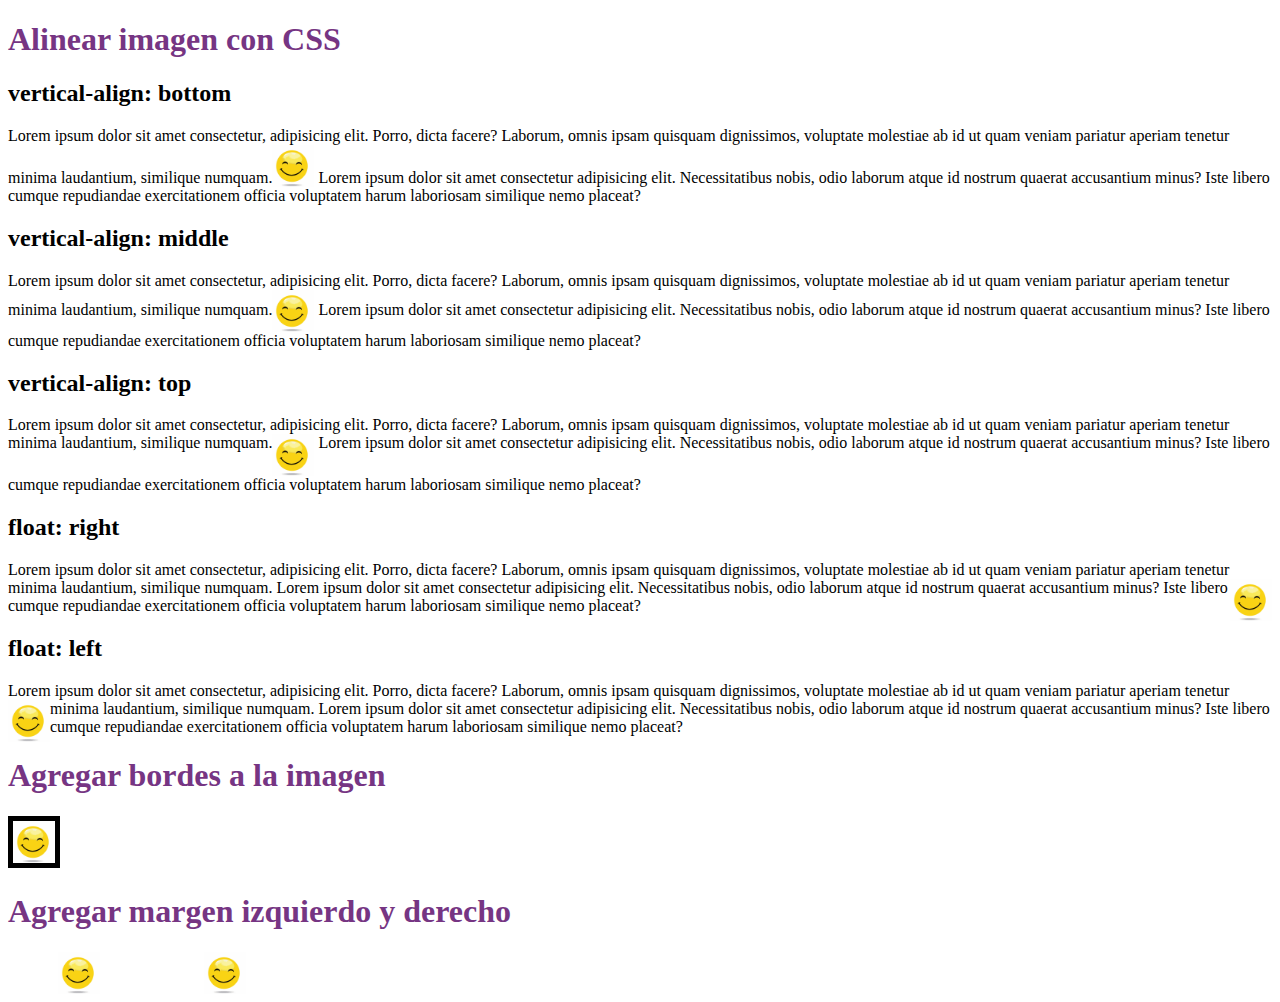
<file: Labels/example/img.html>
<!DOCTYPE html>
<html>

<body>
    <style>
        h1 {
            color: rgb(118, 53, 131);
        }
    </style>
    <h1>Alinear imagen con CSS</h1>

    <h2>vertical-align: bottom</h2>
    <p>
        Lorem ipsum dolor sit amet consectetur, adipisicing elit. Porro, dicta facere? Laborum, omnis ipsam quisquam
        dignissimos, voluptate molestiae ab id ut quam veniam pariatur aperiam tenetur minima laudantium, similique
        numquam.<img src="../img/smiley.gif" alt="Smiley face" width="42" height="42" style="vertical-align:bottom">
        Lorem ipsum dolor sit amet consectetur adipisicing elit. Necessitatibus nobis, odio laborum atque id nostrum
        quaerat accusantium minus? Iste libero cumque repudiandae exercitationem officia voluptatem harum laboriosam
        similique nemo placeat?
    </p>

    <h2>vertical-align: middle</h2>
    <p>
        Lorem ipsum dolor sit amet consectetur, adipisicing elit. Porro, dicta facere? Laborum, omnis ipsam quisquam
        dignissimos, voluptate molestiae ab id ut quam veniam pariatur aperiam tenetur minima laudantium, similique
        numquam.<img src="../img/smiley.gif" alt="Smiley face" width="42" height="42" style="vertical-align:middle">
        Lorem ipsum dolor sit amet consectetur adipisicing elit. Necessitatibus nobis, odio laborum atque id nostrum
        quaerat accusantium minus? Iste libero cumque repudiandae exercitationem officia voluptatem harum laboriosam
        similique nemo placeat?
    </p>

    <h2>vertical-align: top</h2>
    <p>
        Lorem ipsum dolor sit amet consectetur, adipisicing elit. Porro, dicta facere? Laborum, omnis ipsam quisquam
        dignissimos, voluptate molestiae ab id ut quam veniam pariatur aperiam tenetur minima laudantium, similique
        numquam.<img src="../img/smiley.gif" alt="Smiley face" width="42" height="42" style="vertical-align:top">
        Lorem ipsum dolor sit amet consectetur adipisicing elit. Necessitatibus nobis, odio laborum atque id nostrum
        quaerat accusantium minus? Iste libero cumque repudiandae exercitationem officia voluptatem harum laboriosam
        similique nemo placeat?
    </p>

    <h2>float: right</h2>
    <p>
        Lorem ipsum dolor sit amet consectetur, adipisicing elit. Porro, dicta facere? Laborum, omnis ipsam quisquam
        dignissimos, voluptate molestiae ab id ut quam veniam pariatur aperiam tenetur minima laudantium, similique
        numquam.<img src="../img/smiley.gif" alt="Smiley face" width="42" height="42" style="float:right">
        Lorem ipsum dolor sit amet consectetur adipisicing elit. Necessitatibus nobis, odio laborum atque id nostrum
        quaerat accusantium minus? Iste libero cumque repudiandae exercitationem officia voluptatem harum laboriosam
        similique nemo placeat?
    </p>

    <h2>float: left</h2>
    <p>
        Lorem ipsum dolor sit amet consectetur, adipisicing elit. Porro, dicta facere? Laborum, omnis ipsam quisquam
        dignissimos, voluptate molestiae ab id ut quam veniam pariatur aperiam tenetur minima laudantium, similique
        numquam.<img src="../img/smiley.gif" alt="Smiley face" width="42" height="42" style="float:left">
        Lorem ipsum dolor sit amet consectetur adipisicing elit. Necessitatibus nobis, odio laborum atque id nostrum
        quaerat accusantium minus? Iste libero cumque repudiandae exercitationem officia voluptatem harum laboriosam
        similique nemo placeat?
    </p>
    <h1>Agregar bordes a la imagen</h1>
    <img src="../img/smiley.gif" alt="Smiley face" width="42" height="42" style="border:5px solid black">
    <h1>Agregar margen izquierdo y derecho</h1>
    <img src="../img/smiley.gif" alt="Smiley face" width="42" height="42" style="vertical-align:middle;margin:0px 50px">
    <img src="../img/smiley.gif" alt="Smiley face" width="42" height="42" style="vertical-align:middle;margin:0px 50px">

</body>

</html>
</file>
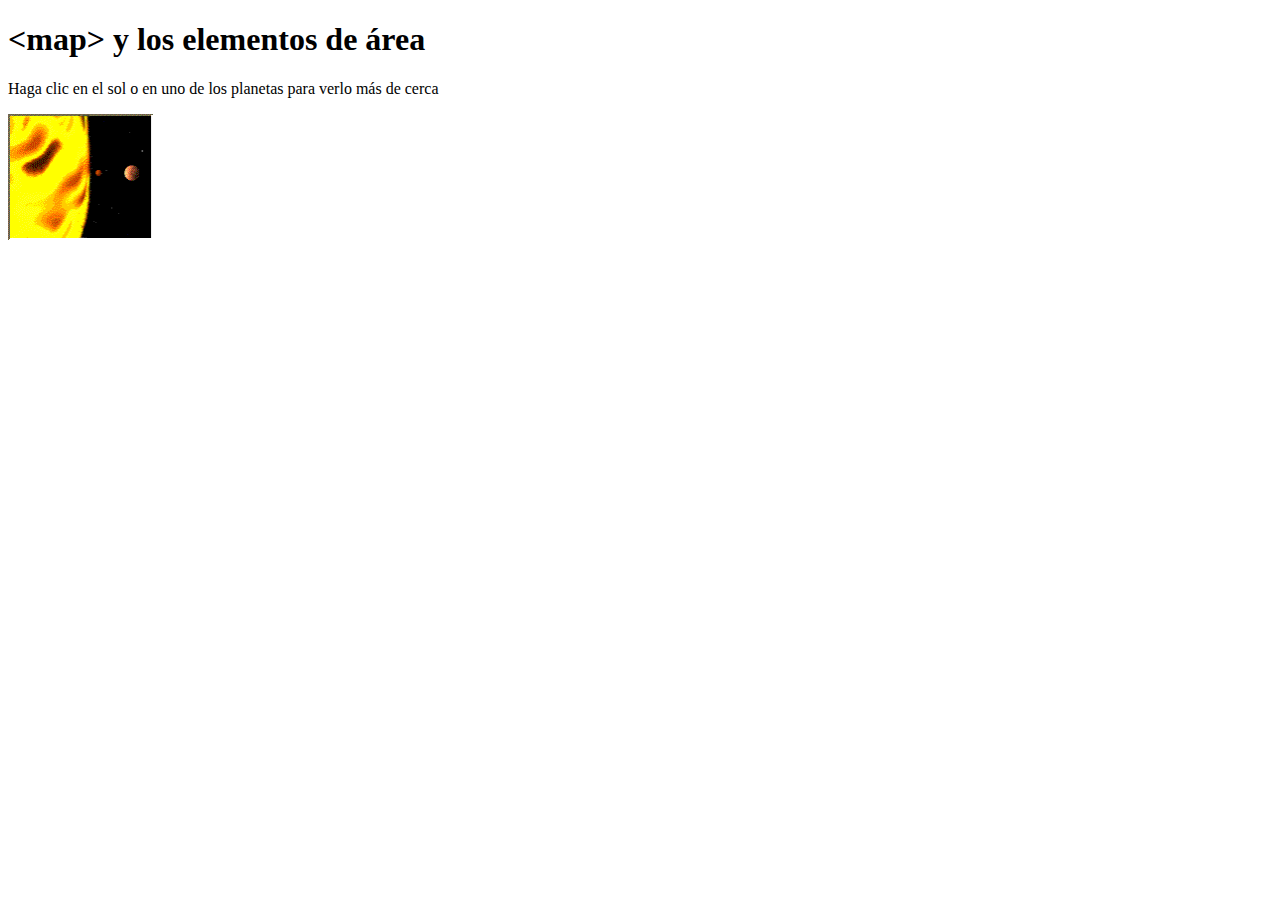
<file: Labels/example/map.html>
<!DOCTYPE html>
<html>
<body>

<h1>&lt;map&gt; y los elementos de área</h1>

<p>Haga clic en el sol o en uno de los planetas para verlo más de cerca</p>

<img src="../img/planets.gif" width="145" height="126" alt="Planets" usemap="#planetmap">

<map name="planetmap">
  <area shape="rect" coords="0,0,82,126" alt="Sol" href="../img/sol.jpg">
  <area shape="circle" coords="90,58,3" alt="Mercurio" href="../img/mercurio.jpg">
  <area shape="circle" coords="124,58,8" alt="Venus" href="../img/venus.jpg">
</map>

</body>
</html>
</file>
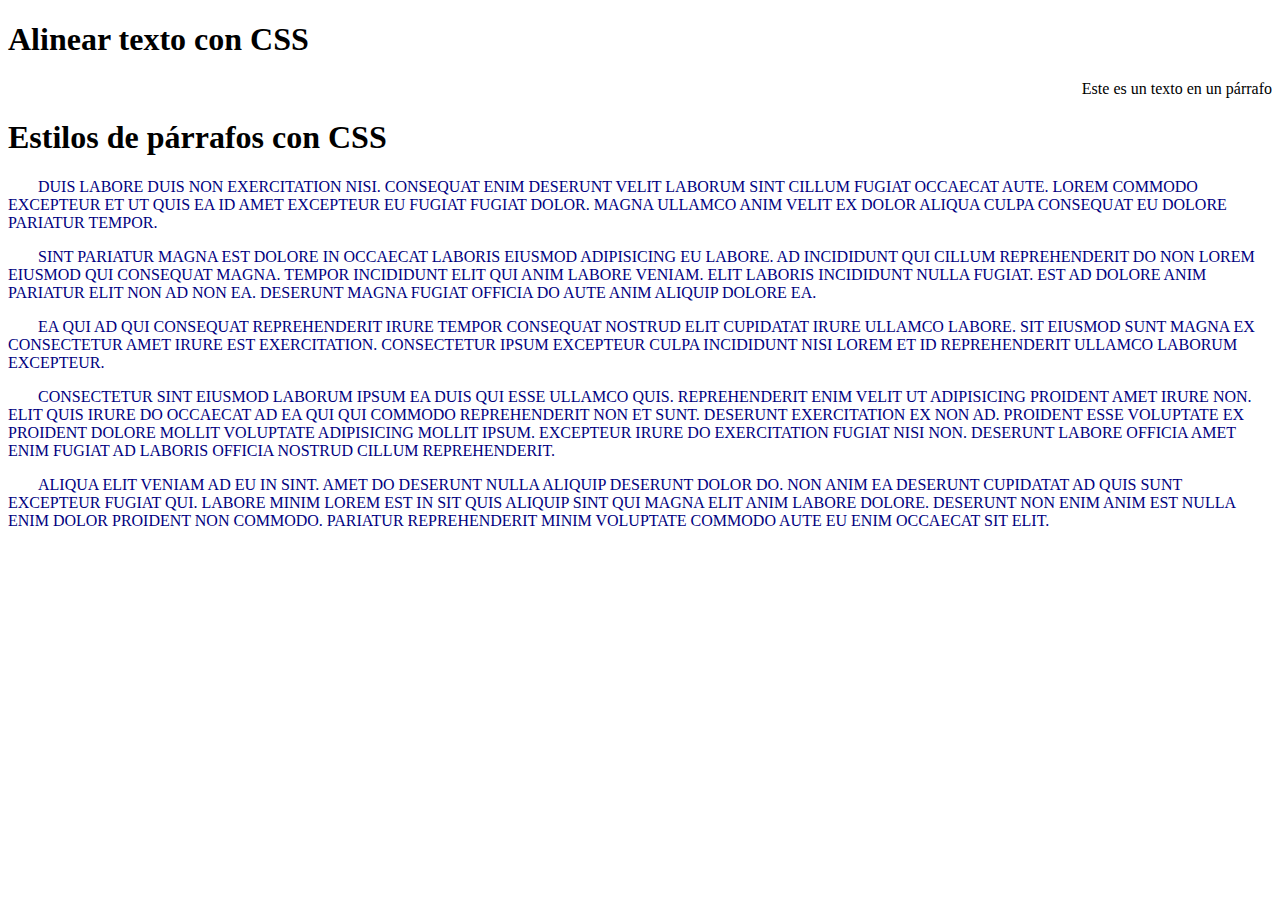
<file: Labels/example/p.html>
<!DOCTYPE html>
<html>

<body>

    <h1>Alinear texto con CSS</h1>

    <p style="text-align:right">Este es un texto en un párrafo</p>

    <h1>Estilos de párrafos con CSS</h1>
    <style>
        .parrafo>p {
            color: navy;
            text-indent: 30px;
            text-transform: uppercase;
        }
    </style>
    <div class="parrafo">
        <p>
            Duis labore duis non exercitation nisi. Consequat enim deserunt velit laborum sint cillum fugiat occaecat aute.
            Lorem commodo excepteur et ut quis ea id amet excepteur eu fugiat fugiat dolor. Magna ullamco anim velit ex
            dolor aliqua culpa consequat eu dolore pariatur tempor.
        </p>
        <p>
            Sint pariatur magna est dolore in occaecat laboris eiusmod adipisicing eu labore. Ad incididunt qui cillum
            reprehenderit do non Lorem eiusmod qui consequat magna. Tempor incididunt elit qui anim labore veniam. Elit
            laboris incididunt nulla fugiat. Est ad dolore anim pariatur elit non ad non ea. Deserunt magna fugiat officia
            do aute anim aliquip dolore ea.
        </p>
        <p>
            Ea qui ad qui consequat reprehenderit irure tempor consequat nostrud elit cupidatat irure ullamco labore. Sit
            eiusmod sunt magna ex consectetur amet irure est exercitation. Consectetur ipsum excepteur culpa incididunt nisi
            Lorem et id reprehenderit ullamco laborum excepteur.
        </p>

        <p>
            Consectetur sint eiusmod laborum ipsum ea duis qui esse ullamco quis. Reprehenderit enim velit ut adipisicing
            proident amet irure non. Elit quis irure do occaecat ad ea qui qui commodo reprehenderit non et sunt. Deserunt
            exercitation ex non ad. Proident esse voluptate ex proident dolore mollit voluptate adipisicing mollit ipsum.
            Excepteur irure do exercitation fugiat nisi non. Deserunt labore officia amet enim fugiat ad laboris officia
            nostrud cillum reprehenderit.
        </p>

        <p>
            Aliqua elit veniam ad eu in sint. Amet do deserunt nulla aliquip deserunt dolor do. Non anim ea deserunt
            cupidatat ad quis sunt excepteur fugiat qui. Labore minim Lorem est in sit quis aliquip sint qui magna elit anim
            labore dolore. Deserunt non enim anim est nulla enim dolor proident non commodo. Pariatur reprehenderit minim
            voluptate commodo aute eu enim occaecat sit elit.
        </p>
    </div>
</body>

</html>
</file>
<file: HTML eg 2/css/Estiloooo.css>
header, aside, article, footer, nav {
    border-radius: 20px; border: solid #3F7CC4 1px; text-align: center;
}
div {
    display: flex;
}
aside, article {
    width: 40%;
}
header {
    margin-bottom: 20px; background-color: #E8F2A1;
}
footer {
    margin-top: 20px; background-color: #CEF2FF;
}
nav {
    margin-right: 20px; background-color: #F7D1D5; width: 20%;
}
aside {
    margin-left: 20px; background-color: #DEDCE6;
}
body {
    font-size: x-large;
}
h3 {
    margin-top: -30px;
}
article {
    background-color: #FFF5CE; 
}
</file>
<file: Proyect EDC/css/Style.css>
#a{
    font-size: 40px;
    font-weight: 900;
    grid-column: 1 / 4;
    text-align: start;
}
#b{
    font-size: 35px;
    font-weight: 400;
    padding-right: 7px;
    grid-column: 2 / 3;
    text-align: right;
}
#c{
    font-size: 65px;
    font-weight: 900;
    margin-top: -8px;
    grid-column: 3 / 4;
    grid-row: 2 / 4;
    text-align: start;
    line-height: 80px;
}
#d{
    font-size: 35px;
    font-weight: 400;
    grid-column: 3 / 4;
    text-align: start;
}
#nav1{
    padding-right: 295px;
}
.grid-container{
    display: grid;
    grid-template-rows: repeat(4, auto);
    grid-template-columns: repeat(2, 135px) 415px;
    grid-template-areas: none;
    width: 775px;
}
#menores{
    margin-top: -15px;
}
body {
    margin: -8px;
}
hgroup {
    border: 1px; 
    margin-left: 157px; 
    margin-right: 157px; 
    padding-left: 12px; 
    padding-right: 12px;
}
nav {
    text-align: right; 
    border-top: 1px; 
    border-top-style: solid; 
    border-top-color: #D3D3D3; 
    padding: 12px;
}
a {
    color: #104c42; 
    text-decoration: none; 
    padding-left: 4px; 
    padding-right: 4px; 
    margin-left: 20px; 
    font-family:Arial, Helvetica, sans-serif ;
    font-size: 14px;
    font-weight: 500;
}
a:hover {
    color: black;
    text-decoration: underline;
}
h1 {
    color: white; 
    padding-left: 56px; 
    padding-right: 12px; 
    margin-left: 295px;
    margin-right: 295px;
    font-family: Arial, Helvetica, sans-serif;
    background: url(../img/hero-vector.svg) no-repeat;
}
div {
    background: url(../img/hero.jpg) 100% / cover no-repeat; 
    padding-top: 48px; 
    padding-bottom: 48px; 
    padding-left: 12px; 
    padding-right: 12px;
    height: 338px;
}
article {
    text-align: center; 
    margin-left: 68px; 
    margin-right: 68px; 
    padding-left: 12px; 
    padding-right: 12px; 
    font-family:system-ui, -apple-system, BlinkMacSystemFont, 'Segoe UI', Roboto, Oxygen, Ubuntu, Cantarell, 'Open Sans', 'Helvetica Neue', sans-serif;
}
h2 {
    color: #B08F5C;
    font-size: 25px;
    font-weight: 900;
    font-family: 'Franklin Gothic Medium', 'Arial Narrow', Arial, sans-serif;
}
p {
    color: #646D6C;
}
img {
    padding-top: 14px; 
    padding-bottom: 14px;
}
</file>
<file: Proyecto - Tienda Online/Style.css>
body {
    margin-left: 40px;
    margin-right: 40px;
    font-family: 'Lucida Sans', 'Lucida Sans Regular', 'Lucida Grande', 'Lucida Sans Unicode', Geneva, Verdana, sans-serif;
}
button {
    border-radius: 25px; 
    border: solid black 1px; 
    text-align: center; 
    background: none;
    margin-top: 25px;
    padding: 10px;
    font-size: 17px;
}
#buttons{
    margin-left: 75px;
    margin-bottom: 15px;
}
button:hover{
    color: white;
    background-color: black;
}
#maya{
    width: 50px;
    height: 50px;
    margin-top: 10px;
}
header{
    display: flex;
    padding-left: 15px;
}
nav{
    width: 75%;
    margin-top: 25px;
    margin-left: 15px;
    text-align: left;
}
#navi{
    margin-right: 15px;
    color: black;
    text-decoration: none;
    font-weight: 900;
}
#navi:hover{
    color:#D40032;
}
a{
    text-decoration: underline;
    color: white;
}
a:hover{
    color:#ff547c;
    text-decoration: none;
}
h1 {
    font-size: 40px;
    font-weight:400;
}
section {
    padding: 20px;
    margin-bottom: 30px;
    margin-top: 5px;
}
#UnaExperiencia{
    background-color: #006241;
    color: white;
    text-align: center;
    padding-bottom: 35px;
}
#alebrijes{
    display: flex;
    background-color: #D40032;
    color: white;
}
#AlebrijesText{
    width: 50%;
    text-align: center;
    padding-top: 75px;
    padding-bottom: 25px;
}
#carrito{
    color: white;
    border: solid #ffffff 2px;
}
#carrito:hover{
    background-color: white;
    color: #D40032;
}
footer{
    padding-top: 40px;
    border-top: 1.5px;
    border-top-style: solid;
    border-top-color: #E4E4E4;
    margin-bottom: 50px;
}
</file>
<file: Labels/example/formularios/css/style.css>
.dark{
  background-color: black;
  text-align: center;
}
.contenedor-grid-1 {
  display: grid;
  grid-template-columns: auto;
}
.contenedor-grid-1 > div {
  line-height: 100px;
  font-weight: bold;
  font-size: 30px;
  text-align: center;
  color: white;
}
.contenedor-grid {
    display: grid;
    grid-template-columns: auto auto;
}
.contenedor-grid > div {
  line-height: 225px;
  font-weight: bold;
  font-size: 30px;
  text-align: center;
  color: white;
}
.elemento-exp {
  grid-column-start: 2;
  grid-column-end: 3;
  grid-row-start: 1;
  grid-row-end: 3;
}
/* Página Tributo de Armando*/
.main{
  background-color: rgb(0, 0, 0);
  height: 150px;
  text-align: center;
}
.main h1{
  color: rgb(6, 10, 10);
  font-size: 50px;
}
.figure{
  background-color: white;
  padding: 50px;
  text-align: center;
}
.figure img{
  max-width: 100%;
  height: auto;
}
.texto{
  text-align: justify;
  width: 500px;
}
.seccion{
  display: flex;
  justify-content: center;
}
/*Página de encuestas*/
.enc{
  background-color: black;
  background-image: url("https://picsum.photos/id/911/1920/1080");
  max-width: 100%;
  max-height: auto;
  text-align: center;
  font-family: Arial, Helvetica, sans-serif;
}
.terms{
  background-color: black;
  background-image: url("https://picsum.photos/id/769/1920/1080");
}
.cont_e{
  width: 800px;
  background-color: black;
  opacity: 50%;
}
.divCont{
  width: 60%;
  max-width: 60%;
  max-height: fit-content;
  margin-left: auto;
  margin-right: auto;
  padding-top: 5px;
  font-size: x-large;
}
.bg_div{
  background-color: rgba(0, 0, 0, 0.752);
  border-radius: 20px;
  text-align: center;
  color: beige;
  font-family: 'Gill Sans', 'Gill Sans MT', Calibri, 'Trebuchet MS', sans-serif;
}
.inline{
  display: flex;
  max-width: 100%;
  max-height: min-content;
}
.form_i{
  width: 50%;
  text-align: left;

}
.sub{
  padding-right: 30px;
  padding-top: 50px;
  padding-bottom: 50px;
  text-align: end;
}
.sub button{
  width: 90px;
  height: 40px;
  border-radius: 5px;
  background-color: #a18cd1;
  font-weight: bold;
  color: white;
}
.subt{
  text-align: start;
  margin-left: auto; 
  margin-right: auto; 
  width: 60%;
}
/*.inp{
  height: 30px;
  border-radius: 10%;
  text-size-adjust: unset;
}*/
input[type=text]{
  -webkit-border-radius: 20px;
  -moz-border-radius: 20px;
  border-radius: 10px;
  border: 2px solid purple;
  color: #a18cd1;
  width: 230px;
  height: 30px;
  padding-left: 10px;
  }
  input[type=email]{
    -webkit-border-radius: 20px;
    -moz-border-radius: 20px;
    border-radius: 10px;
    border: 2px solid purple;
    color: #a18cd1;
    width: 81%;
    height: 30px;
    padding-left: 10px;
    }
  
input[type=text]:focus {
  outline: none;
  border: 3px solid #a18cd1;
  color: rgb(28, 28, 28);
  font-size: small;

}
input[type=email]:focus {
  outline: none;
  border: 3px solid #a18cd1;
  color: rgb(28, 28, 28);
  font-size: small;
}
input[type=password]{
  -webkit-border-radius: 20px;
  -moz-border-radius: 20px;
  border-radius: 10px;
  border: 2px solid purple;
  color: #a18cd1;
  width: 81%;
  height: 30px;
  padding-left: 10px;
  }

input[type=password]:focus {
outline: none;
border: 3px solid #a18cd1;
color: rgb(28, 28, 28);
font-size: small;

}
.lab{
  padding-top: 20px;
  padding-bottom: 9px;
}
.radio{
  text-align: left;
}
input[type='radio']{
  -webkit-appearance: none;
  -moz-appearance: none;
  width: 13px;
  height: 13px;
  border-radius: 50%;
  position: relative;
  background-color: lightgrey;
  background-clip: content-box;
  display: inline-block;
  content: 'Femenino';
  visibility: visible;
  border: 2px solid white;
}

input[type='radio']:checked{
  background-color: purple;
}
.tyc{
  padding: auto;
  font-size: medium;
  text-align: left;
}
a{
  color: #fcfcfc;
}
a:hover{
  color: #a18cd1;
}
input[type='checkbox']{
  -webkit-appearance: none;
  -moz-appearance: none;
  width: 12px;
  height: 12px;
  border-radius: 2px;
  position: relative;
  background-color: lightgrey;
  visibility: visible;
  border: 2px solid white;
  margin-top: auto;
  margin-bottom: auto;
}
input[type='checkbox']:checked{
  background-color: purple;
}
.txt_tyc{
  font-size: large; 
  color: beige;
  font-family: 'Times New Roman', Times, serif; 
  font-style: oblique; 
  width: 60%;
  margin-left: auto; 
  margin-right: auto; 
  text-align: justify;
}
</file>
